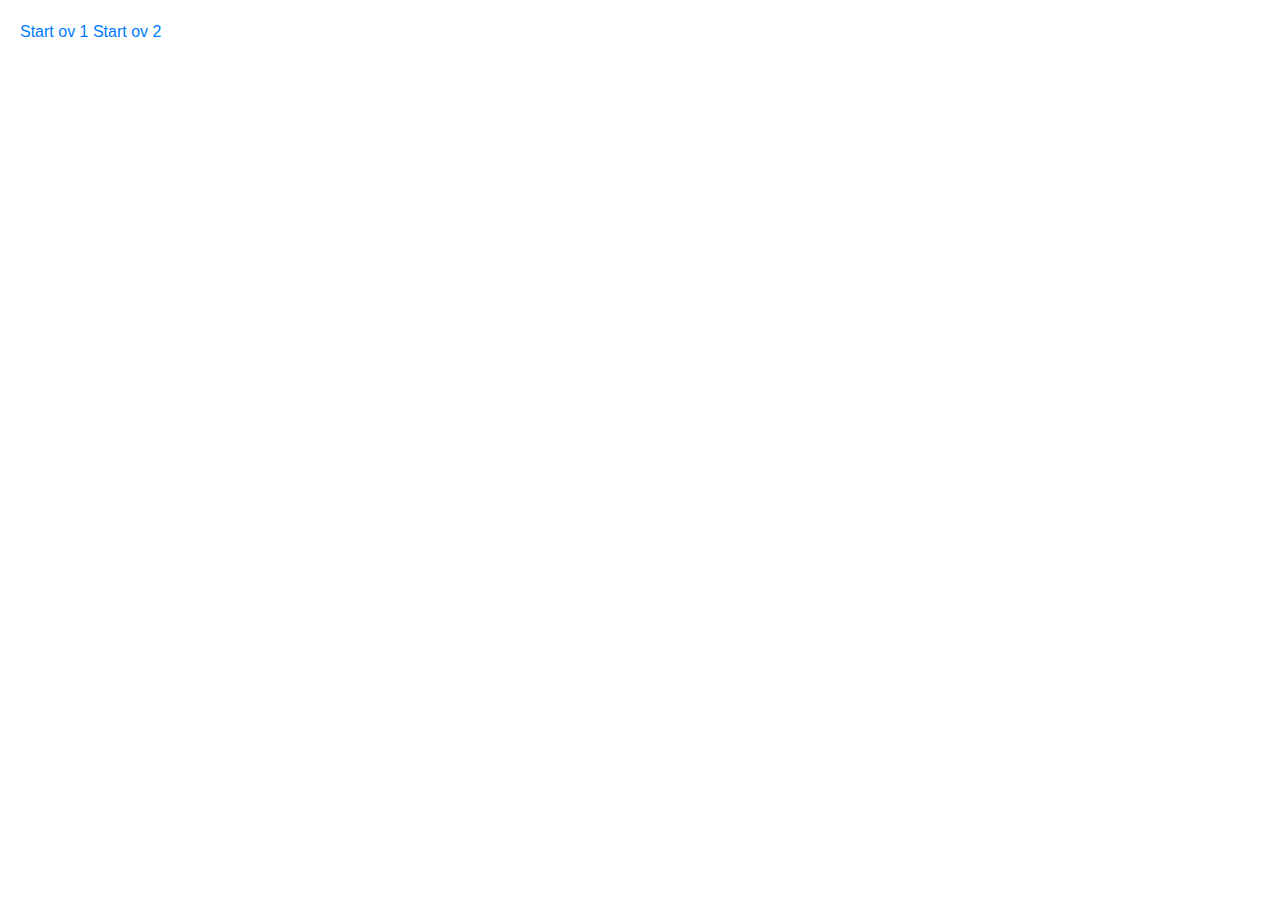
<file: markUp/index.html>
<!DOCTYPE html>
<html lang="en">
<head>
	<meta charset="UTF-8">
	<title>Document</title>
	 <script src="js/jquery.js"></script>
	 <script src="js/jquery-ui.min.js"></script>
	 <link rel="stylesheet" href="css/style.css">
	<script src="js/main.js"></script> 

	<link rel="stylesheet" href="https://maxcdn.bootstrapcdn.com/bootstrap/4.0.0/css/bootstrap.min.css" integrity="sha384-Gn5384xqQ1aoWXA+058RXPxPg6fy4IWvTNh0E263XmFcJlSAwiGgFAW/dAiS6JXm" crossorigin="anonymous">
	
	<style media="screen">
		
	</style>
</head>
<body>
	<div class="overlay-veil"></div>

	<a href="" class="overlay-item-click" data-overlay='1'>Start ov 1</a>
	<a href="" class="overlay-item-click" data-overlay='2'>Start ov 2</a>

	<div class="overlay-component" data-overlayItem='1'>
		<div class="closeOverlay">Close</div>
		<h1>My Overlay 1</h1>
		<div class="ov-content">Lorem ipsum dolor sit amet consectetur adipisicing elit. Voluptate, ipsum optio illo labore recusandae quidem harum animi obcaecati et totam illum esse error nostrum explicabo corporis aliquid fugit blanditiis sapiente.</div>
	</div>

	<div class="overlay-component" data-overlayItem='2'>
		<div class="closeOverlay">Close</div>
		<h1>My Overlay 1</h1>
		<div class="ov-content">Lorem ipsum dolor sit amet consectetur adipisicing elit. Voluptate, ipsum optio illo labore recusandae quidem harum animi obcaecati et totam illum esse error nostrum explicabo corporis aliquid fugit blanditiis sapiente.</div>
	</div>

</body>
</html>
</file>
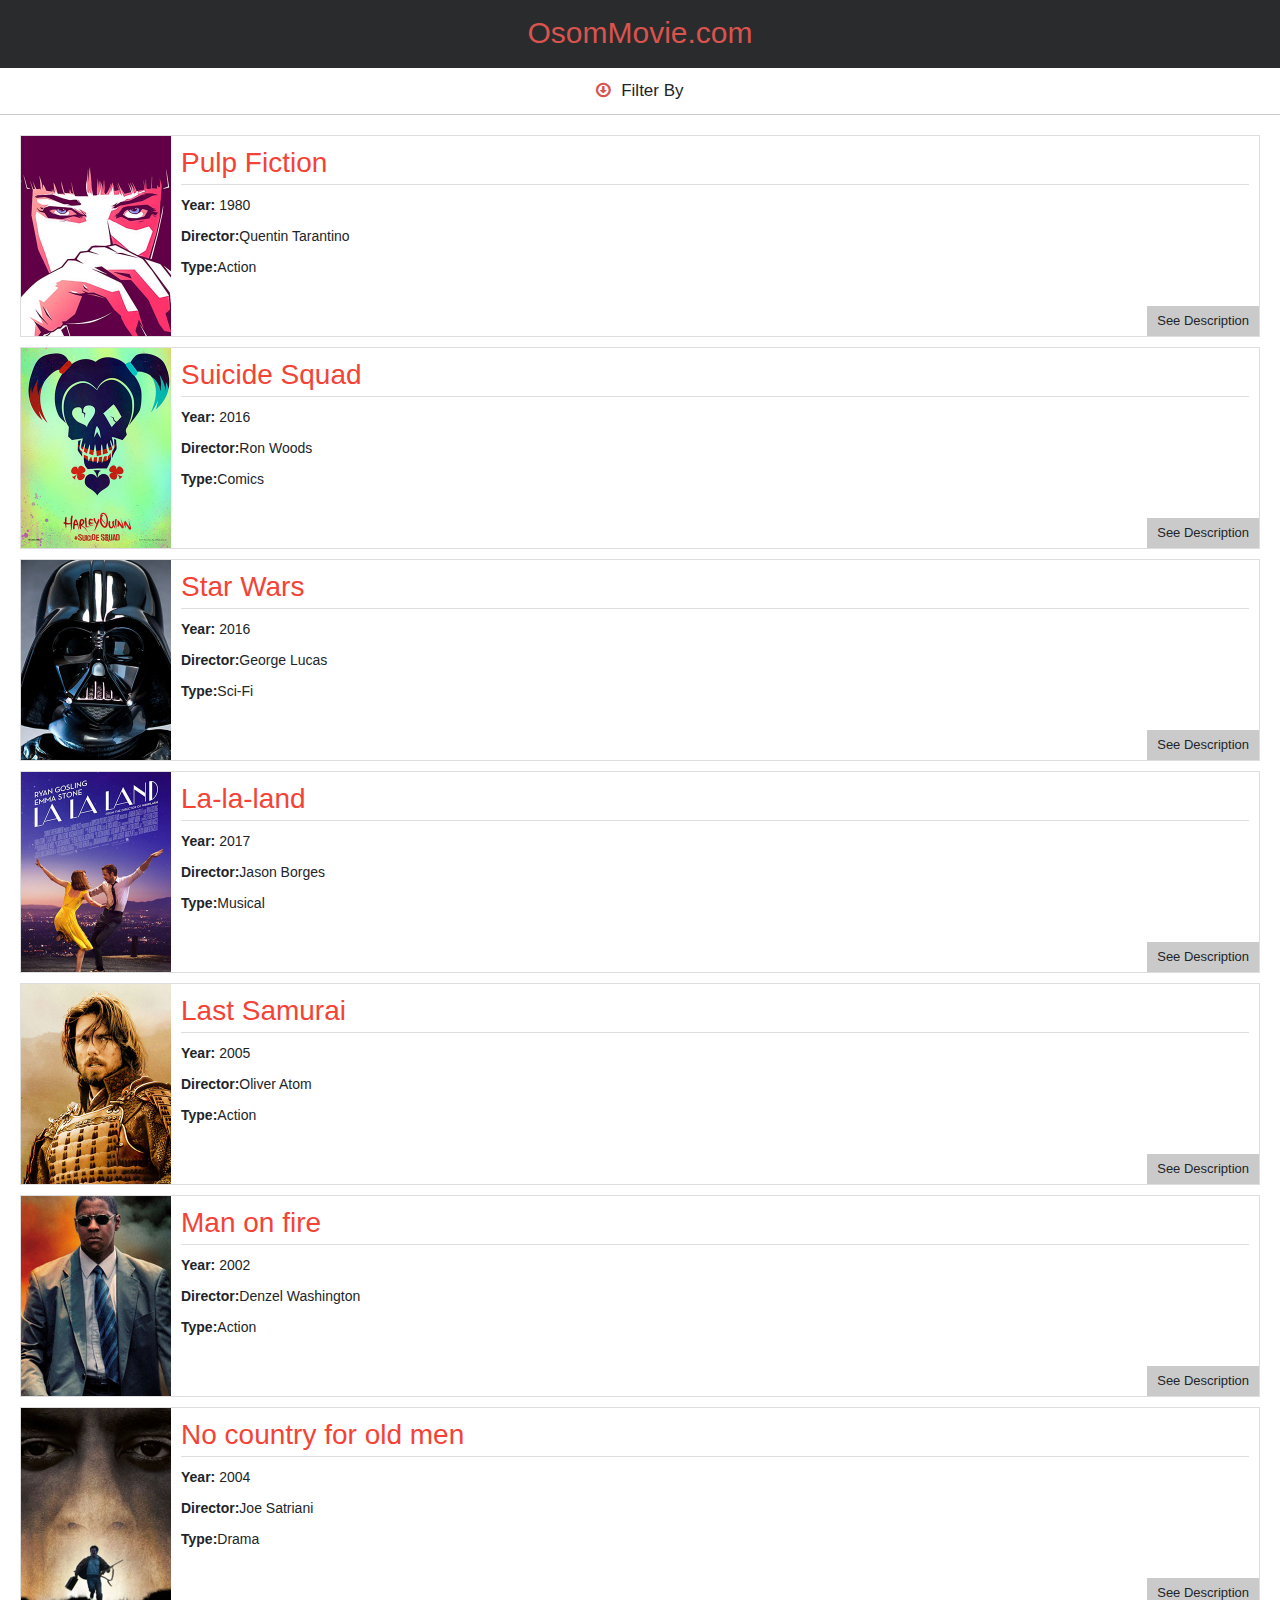
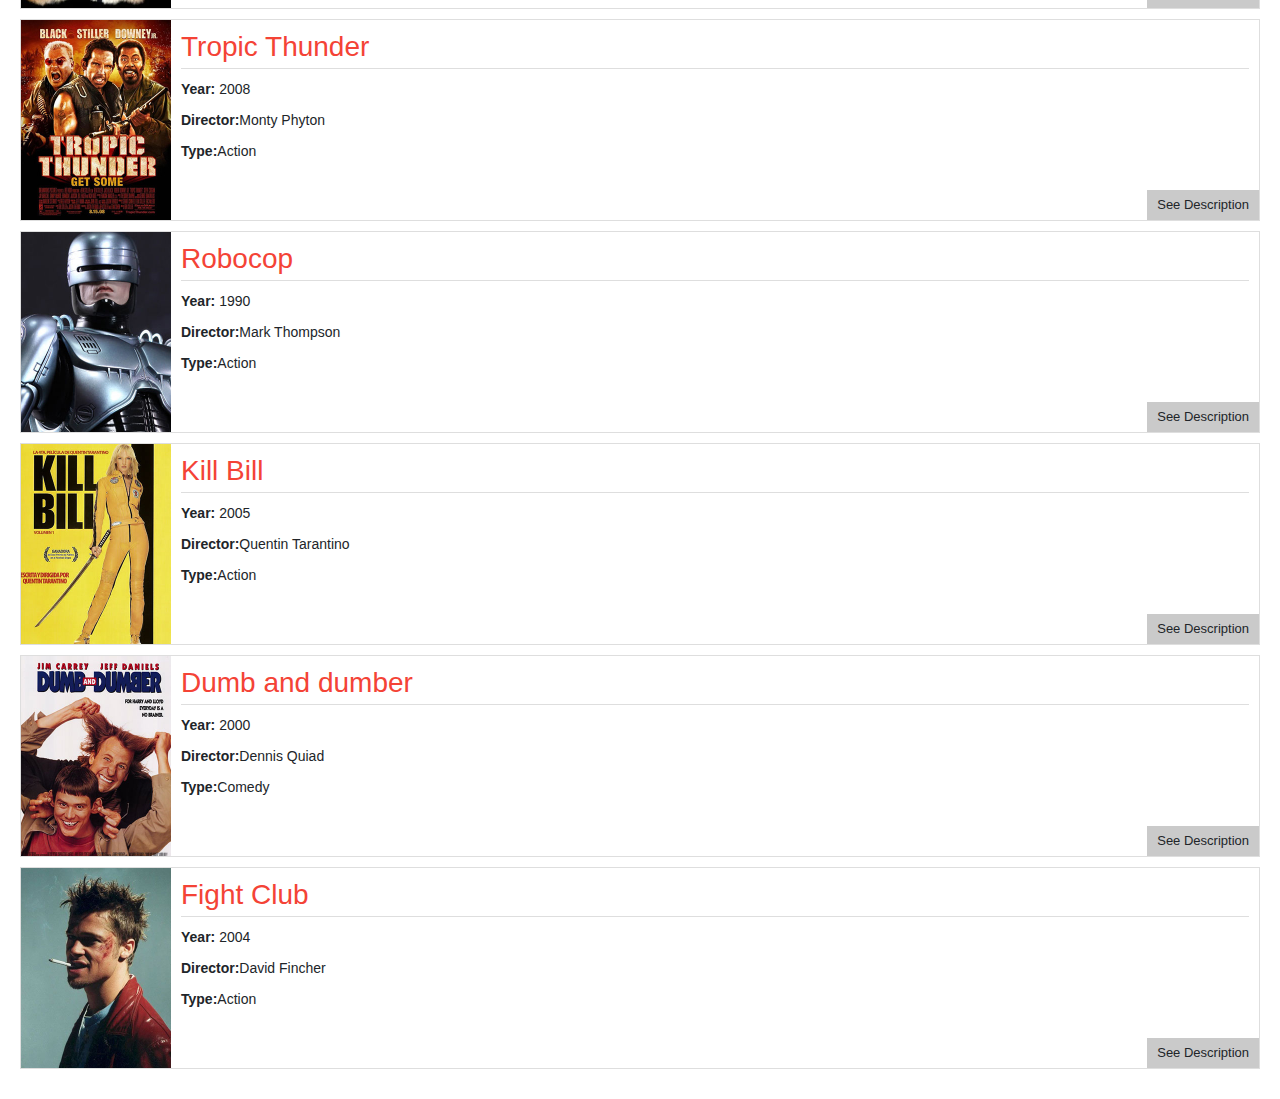
<file: osomMovie/index.html>
<!DOCTYPE html>
<html lang="en">
<head>
	<meta charset="UTF-8">
	<title>Document</title>
	 <script src="js/jquery.js"></script>
	 <script src="js/jquery-ui.min.js"></script>
	 <link rel="stylesheet" href="css/style.css">
	

	<link rel="stylesheet" href="https://maxcdn.bootstrapcdn.com/bootstrap/4.0.0/css/bootstrap.min.css" integrity="sha384-Gn5384xqQ1aoWXA+058RXPxPg6fy4IWvTNh0E263XmFcJlSAwiGgFAW/dAiS6JXm" crossorigin="anonymous">

	<link href="https://stackpath.bootstrapcdn.com/font-awesome/4.7.0/css/font-awesome.min.css" rel="stylesheet" integrity="sha384-wvfXpqpZZVQGK6TAh5PVlGOfQNHSoD2xbE+QkPxCAFlNEevoEH3Sl0sibVcOQVnN" crossorigin="anonymous">

	<style media="screen">
		
	</style>
</head>
<body>
	
	<div class="movies_header">
		<div class="logo">OsomMovie.com</div>
		<div class="select movies_filters">
			<div class="filter open">
				<span class="fa fa-arrow-circle-o-down"></span>
				<span class="btn_title">Filter By</span>
			</div>
			<div class="filter_container">
				<label for="">Category</label>
				<select name="" id="categories">
					<option selected value="all">All categories</option>
				</select>

				<label for="">Directors</label>
				<select name="" id="directors">
					<option selected value="all">All directors</option>
				</select>
				
			</div>
		</div>
	</div>
	
	<div class="movies_content">
		
	</div>

</body>
<script src="js/main.js"></script> 

</html>
</file>
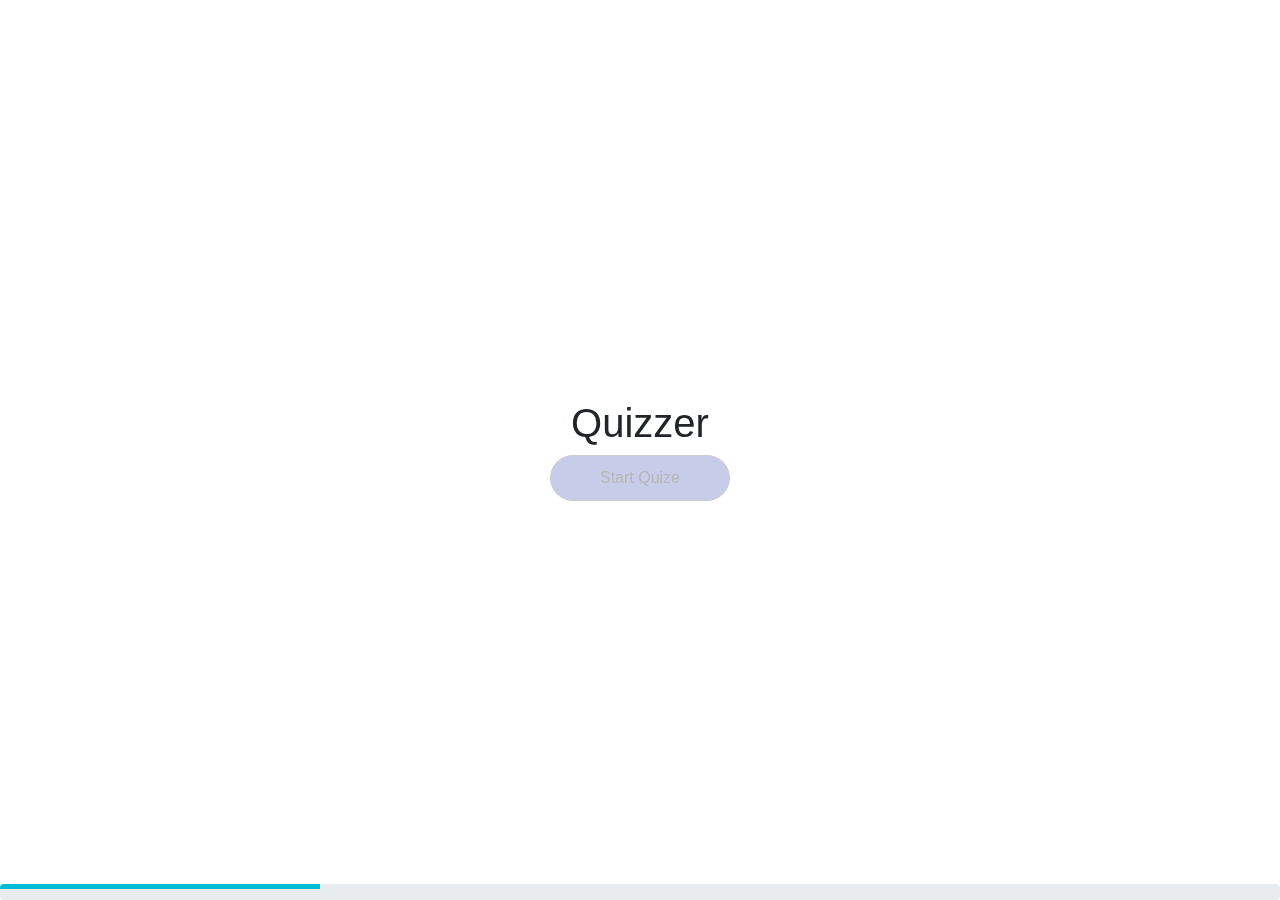
<file: Quizzer(App)/index.html>
<!DOCTYPE html>
<html lang="en">
<head>
	<meta charset="UTF-8">
	<title>Document</title>
	 <script src="js/jquery.js"></script>
	 <script src="js/jquery-ui.min.js"></script>
	 <link rel="stylesheet" href="css/style.css">
	<script src="js/main.js"></script> 

	<link rel="stylesheet" href="https://maxcdn.bootstrapcdn.com/bootstrap/4.0.0/css/bootstrap.min.css" integrity="sha384-Gn5384xqQ1aoWXA+058RXPxPg6fy4IWvTNh0E263XmFcJlSAwiGgFAW/dAiS6JXm" crossorigin="anonymous">
	<link href="https://stackpath.bootstrapcdn.com/font-awesome/4.7.0/css/font-awesome.min.css" rel="stylesheet" integrity="sha384-wvfXpqpZZVQGK6TAh5PVlGOfQNHSoD2xbE+QkPxCAFlNEevoEH3Sl0sibVcOQVnN" crossorigin="anonymous">

	<style media="screen">
		
	</style>
</head>
<body>

	<div class="content_container">
		<div class="item panel_one hidden" data-panel="0">
			<div class="wrapper">
				<h1 class="hidden">Quizzer</h1>
				<div class="start_quiz">
					Start Quize
				</div>
			</div>
		</div>

		<div class="item panel_two hidden" data-panel="1">
			<div class="wrapper">
				<h3>How do you like your beer ?</h3>
				<div class="options">
					<div>Very Cold</div>
					<div>Warm</div>
					<div>I don't drink</div>
				</div>
				<div class="next_question" data-next="2">Next question</div>
			</div>
		</div>

		<div class="item panel_three hidden" data-panel="2">
			<div class="wrapper">
				<h3>What do you really think about Trump?</h3>
				<div class="options">
					<div>I love him</div>
					<div>I hate him</div>
					<div>I really don't care</div>
				</div>
				<div class="next_question" data-next="3">Next question</div>
			</div>
		</div>

		<div class="item panel_four hidden" data-panel="3">
			<div class="wrapper">
				<h3>Say what again...</h3>
				<div class="options">
					<div>I Dare you</div>
					<div>If you can</div>
					<div>...what</div>
				</div>
				<div class="next_question" data-next="4">Next question</div>
			</div>
		</div>

		<div class="item panel_five hidden" data-panel="4">
			<div class="wrapper">
				<h3>who wins the battle</h3>
				<div class="options">
					<div>Rock</div>
					<div>Pop</div>
					<div>Jazz</div>
				</div>
				<div class="next_question" data-next="5">Next question</div>
			</div>
		</div>

		<div class="item panel_siz hidden" data-panel="5">
			<div class="wrapper">
				<h3>Thank you for participating</h3>
			</div>
		</div>

	</div>

	<div class="error">
		Please make a selection
	</div>
	<div class="progress">
		<div class="bar"></div>
	</div>

</body>
</html>
</file>
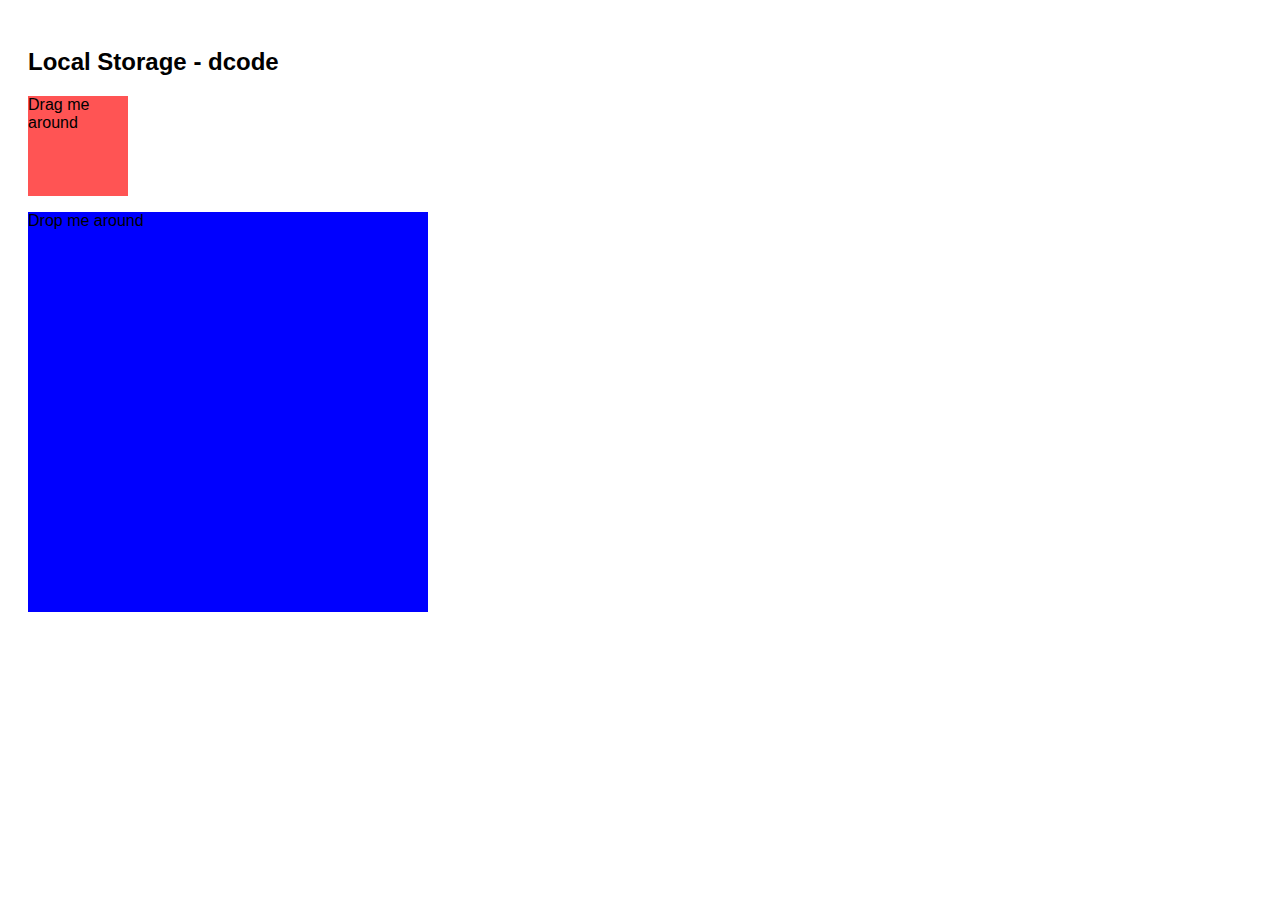
<file: test/index.html>
<!DOCTYPE html>
<html lang="en">
<head>
	<meta charset="UTF-8">
	<title>Document</title>
	 <script src="js/jquery.js"></script>
	 <script src="js/jquery-ui.min.js"></script>
	 <link rel="stylesheet" href="css/jquery-ui.min.css">
	 <link rel="stylesheet" href="css/style.css">
	 <script src="js/main.js"></script> 
	<style media="screen">
		
	</style>
</head>
<body>
	
	<h2 id="title">Local Storage - dcode</h2>

	<div class="draggable">
		<p>Drag me around</p>
	</div>

	<div class="droppable">
		<p>Drop me around</p>
	</div>


	<style>
		.draggable{
			width: 100px;
			height: 100px;
			background: rgba(255, 0, 0, 0.671);
		}
		.droppable{
			width: 400px;
			height: 400px;
			background: blue;
		}
		.accpectable{
			background: green;
		}
	</style>

</body>
</html>
</file>
<file: markUp/css/style.css>
body{
    font-family: Arial, Helvetica, sans-serif;
    padding: 20px;
}

.overlay-veil{
    position: fixed;
    left:0;
    top:0;
    width:100%;
    height: 100%;
    z-index: 9999;
    background: #cecece;
    display: none;
}

.overlay-component{
    width: 400px;
    height: 400px;
    background: #fff;
    position: absolute;
    color: #fff;
    border-radius: 10px;
    top:50%;
    left:50%;
    transform: translate(-50%,-50%);
    z-index: 9999;   
    display: none;
}

.overlay-component .closeOverlay{
    color: #bd2424;
    cursor: pointer;
}
.overlay-component h1 {
    color: #4a4a4a;
    padding-bottom: 10px;
    border-bottom: 1px solid #ee00ee;
}
.overlay-component .ov-content{
    color: #868686; 
}
</file>
<file: osomMovie/css/style.css>
body{
    font-family: Arial, Helvetica, sans-serif;
}

.movies_header .logo{
    font-family: Impact, Haettenschweiler, 'Arial Narrow Bold', sans-serif;
    font-size: 30px;
    text-align: center;
    border-bottom: 3px solid #292b2c;
    color: #d9534f;
    padding: 10px 0;
    background: #292b2c;
}
.movies_filters{
    border-bottom: 1px solid #cacaca
}

.movies_filters .open{
    text-align: center;
    font-size: 17px;
    font-weight: 300;
    padding: 10px;
}
.movies_filters .open .fa{
    margin-right: 5px;
    color: #d9534f;
    transition: all 0.2s ease;
}
.movies_filters .open.active .fa{
    -webkit-transform: rotate(-180deg);
}
.movies_filters .filter_container{
    border-top: 1px solid #cacaca;
    padding: 10px;
    background: #f3f3f3;
    display: none;
}
.movies_filters .filter_container label{
    font-size: 13px;
}

.movies_filters .filter_container select{
    margin-right: 30px;
}

.movies_content{
    box-sizing: border-box;
    padding: 20px;
}
.movies_content .movie_item{
    border: 1px solid #dedede;
    margin-bottom: 10px;
}
.movies_content .movie_item .header{
    display: flex;
}
.movies_content .movie_item .header .left{
    flex-grow: 1;
}
.movies_content .movie_item .header .right{
    position: relative;
    padding: 10px;
    width: 100%;
}
.movies_content .movie_item .header .left img{
    width: 150px;
}
.movies_content .movie_item .header .right h3{
    margin: 0;
    padding-bottom: 5px;
    border-bottom: 1px solid #dedede;
    color: #f44336;
}
.movies_content .movie_item .header .right .node {
    font-size: 14px;
    margin-top: 10px;
}
.movies_content .movie_item .header .right .node span{
    font-weight: bold;
}
.movies_content .movie_item .header .right .show_desc{
    position: absolute;
    font-size: 13px;
    background: #cacaca;
    padding: 5px 10px;
    right: 0;
    bottom: 0;
    text-align: center;
    cursor: pointer;
}
.movies_content .movie_item .description {
    background: #efefef;
    padding: 20px;
    font-size: 14px;
    display: none; 
}
</file>
<file: Quizzer(App)/css/style.css>
body{
    font-family: Arial, Helvetica, sans-serif;
    margin: 0;
}
.hidden{
    display: none;
}

.content_container .item{
    width: 100%;
    height: 100%;
    top:0;
    position: fixed;
}
.content_container .item.panel_one{
    display:block;
}
.content_container .wrapper{
    position: fixed;
    top: 50%;
    left: 50%;
    transform: translate(-50%,-50%);
    text-align: center;
    width: 180px;   
}
.content_container .start_quiz{
    border: 1px solid #ccc;
    padding: 10px 20px;
    border-radius: 40px;
    color: #9a9a9a;
    cursor: pointer;
}

.start_quiz.started {
    background: #3f51b3;
    color: #fff;
}
.panel_two .wrapper,
.panel_three .wrapper,
.panel_four .wrapper,
.panel_five .wrapper{
    display:none;
}

.options {
    height: 200px;
}
.options div {
    display: none; 
    margin-bottom: 15px;
    font-size: 20px;
    color: #3f51b5;
    transition: all 0.2s ease;
}

.options div.active {
    color: #007fff;
    background: #313131;
}
.next_question{
    cursor: pointer;
}

.error{
    position: fixed;
    bottom: 15px;
    width: 100%;
    color: #f44336;
    font-weight: bold;
    text-align: center;
     display: none; 
}
.progress{
    position: fixed;
    bottom: 0;
    background: #d0d0d0;
    width: 100%;
}
.bar{
    width: 25%;
    height: 5px;
    background: #00bcd4;
}
</file>
<file: test/css/style.css>
body{
    padding: 20px;
    font-family: Arial, Helvetica, sans-serif;
}

#awesome_tab{
    width: 500px;
}

.tab_header .item{
    border: 1px solid #ccc;
    background: #e4e4e4;
    box-sizing: border-box;
    padding: 10px;
    float: left;
    font-size: 14px;
    cursor: pointer;
    transition: all 0.5x ease;
}
.tab_header .item.active{
    background: #0275d0;
    color: #fff;
}
.tab_header::after{
    content:"";
    display: table;
    clear:both;
}

.tab_container .container_item{
    border: 1px solid #ccc;
    box-sizing: border-box;
    padding: 20px;
    display: none;
}

.tab_container .container_item.active{
    display: block;
}
</file>
